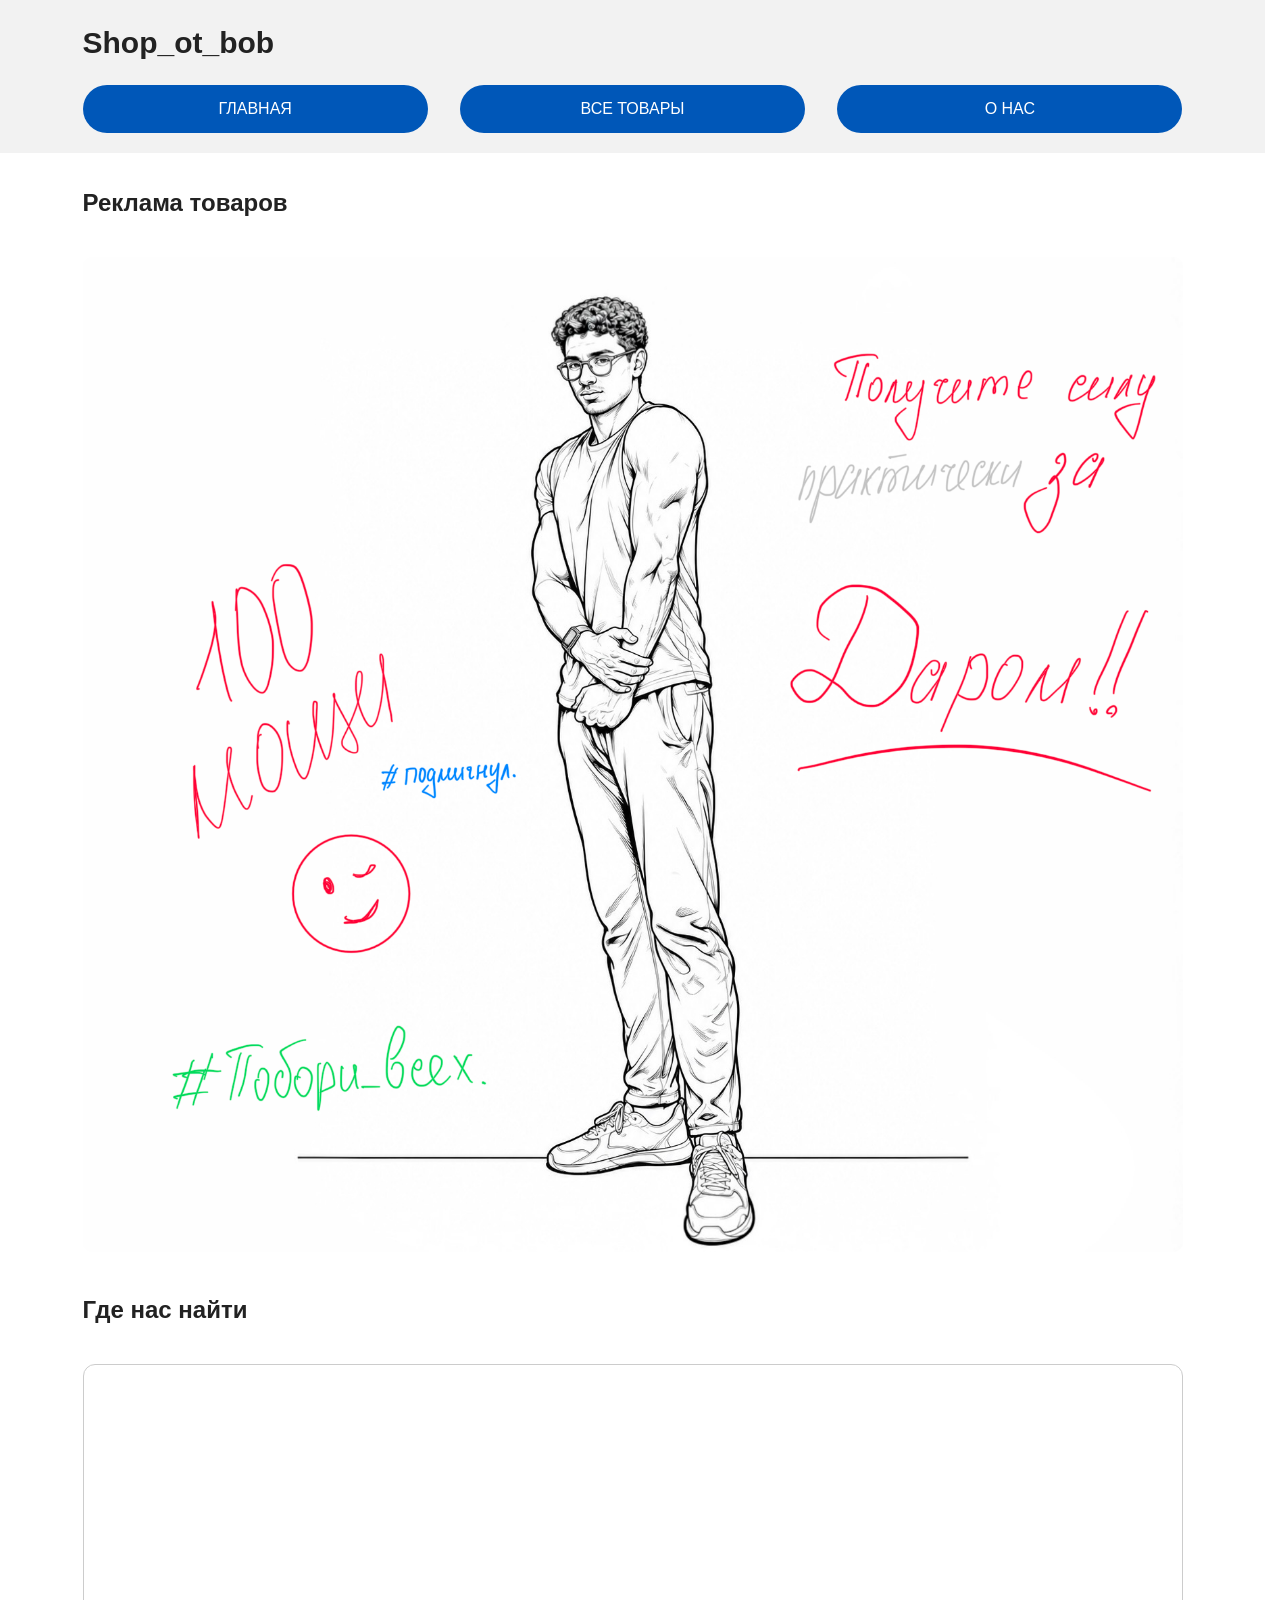
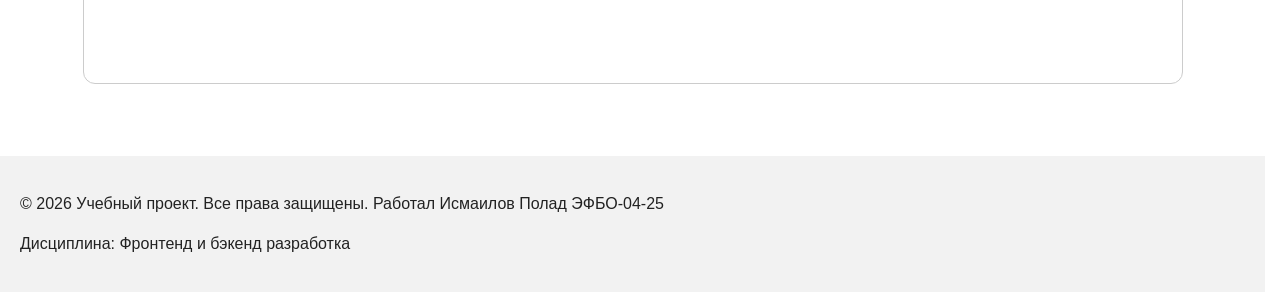
<file: index.html>
<!DOCTYPE html>
<html lang="ru">
<head>
  <meta charset="UTF-8">
  <meta name="viewport" content="width=device-width, initial-scale=1.0">
  <title>Учебный интернет-магазин</title>
  <link rel="icon" type="image/png" href="images/Ikonka.png">
  <link rel="stylesheet" href="css/style.css">
  <script src="js/main.js" defer></script>
</head>
<body>
<header>
  <div class="site-header">
    <a class="site-logo" href="index.html">Shop_ot_bob</a>

    <nav aria-label="Основная навигация">
      <ul class="site-nav__list">
        <li><a href="index.html">ГЛАВНАЯ</a></li>
        <li><a href="catalog.html">ВСЕ ТОВАРЫ</a></li>
        <li><a href="onas.html">О НАС</a></li>
      </ul>
    </nav>
  </div>
</header>

<main>

  <section class="section" id="popular">
    <h2>Реклама товаров</h2>
    <img
      class="product-card__image_PROZZI"
      src="images/PROZZI_2.png"
      alt="Реклама товаров"
    >

    </div>
  </section>


  <section class="section" id="map">
    <h2>Где нас найти</h2>
    <div class="map-container">
      <iframe src="https://yandex.ru/map-widget/v1/?um=constructor%3A89a524108dad21f16cf2f4a0d76adc41d935ef46cfc1c6afd9af5f4293ef12c2&amp;source=constructor" width="100%" height="311" frameborder="0"></iframe>
    </div>
  </section>
</main>


<footer id="contacts">
  <p>&copy; 2026 Учебный проект. Все права защищены. Работал Исмаилов Полад ЭФБО-04-25</p>
  <p>Дисциплина: Фронтенд и бэкенд разработка</p>
</footer>
<dialog class="order-dialog" id="order-dialog" aria-labelledby="order-dialog-title">
  <h2 id="order-dialog-title" tabindex="-1" autofocus>Оформление заявки</h2>

  <form class="order-form" id="order-form" action="#" method="post" novalidate>
    <input id="selected-product" name="selected-product" type="hidden">

    <div class="form-field">
      <label for="order-name">Имя</label>
      <input
        id="order-name"
        name="name"
        type="text"
        placeholder="Введите ваше имя"
        minlength="2"
        autocomplete="given-name"
        required
      >
    </div>

    <div class="form-field">
      <label for="order-email">E-mail</label>
      <input
        id="order-email"
        name="email"
        type="email"
        placeholder="example@mail.ru"
        autocomplete="email"
        required
      >
    </div>

    <div class="form-field">
      <label for="order-phone">Телефон</label>
      <input
        id="order-phone"
        name="phone"
        type="tel"
        inputmode="tel"
        placeholder="+7 (900) 000-00-00"
        pattern="^\+7 \(\d{3}\) \d{3}-\d{2}-\d{2}$"
        required
      >
      <small>Формат: +7 (900) 000-00-00</small>
    </div>

    <div class="form-field">
      <label for="order-date">Дата связи</label>
      <input
        id="order-date"
        name="date"
        type="date"
      >
    </div>

    <div class="form-field">
      <label for="order-topic">Тема заявки</label>
      <select id="order-topic" name="topic" required>
        <option value="">Выберите тему</option>
        <option value="product">Заказ товара</option>
        <option value="consultation">Консультация</option>
        <option value="delivery">Доставка</option>
      </select>
    </div>

    <div class="form-field">
      <label for="order-comment">Комментарий</label>
      <textarea
        id="order-comment"
        name="comment"
        rows="4"
        placeholder="Укажите дополнительную информацию"
      ></textarea>
    </div>

    <div class="form-field form-field--checkbox">
      <label for="order-agreement">
        <input
          id="order-agreement"
          name="agreement"
          type="checkbox"
          required
        >
        Я согласен на обработку данных
      </label>
    </div>

    <div class="form-actions">
      <button type="button" id="close-order-dialog">Закрыть</button>
      <button type="submit">Отправить заявку</button>
    </div>
  </form>
</dialog>

<p class="success-message" id="success-message" role="status" hidden>
  Форма успешно отправлена!
</p>
</body>
</html>
</file>
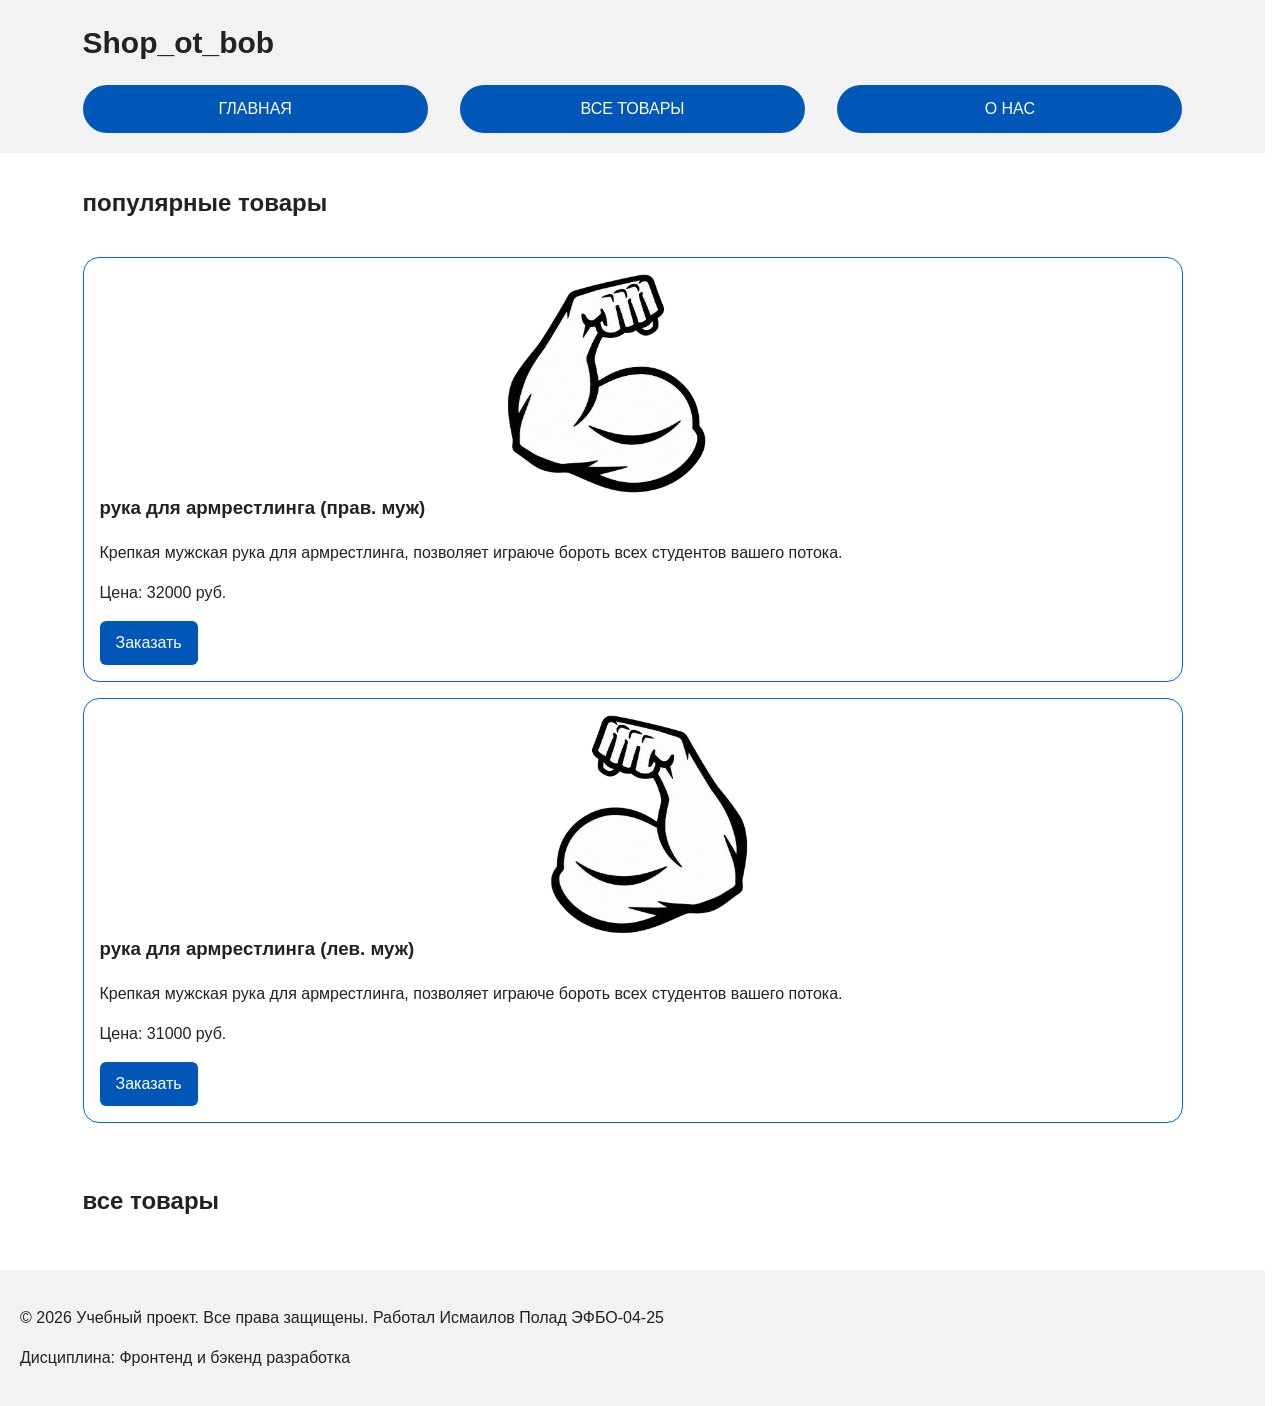
<file: catalog.html>
<!DOCTYPE html>
<html lang="ru">
<head>
    <meta charset="UTF-8">
    <meta name="viewport" content="width=device-width, initial-scale=1.0">
    <title>Каталог товаров</title>
    <link rel="icon" type="image/png" href="images/Ikonka.png">
    <link rel="stylesheet" href="css/style.css">
    <script src="js/main.js" defer></script>
</head>
<header>
  <div class="site-header">
    <a class="site-logo" href="index.html">Shop_ot_bob</a>

    <nav aria-label="Основная навигация">
      <ul class="site-nav__list">
        <li><a href="index.html">ГЛАВНАЯ</a></li>
        <li><a href="catalog.html">ВСЕ ТОВАРЫ</a></li>
        <li><a href="onas.html">О НАС</a></li>
      </ul>
    </nav>
  </div>
</header>


<main>
<section class="section" id="popular">
    <h2>популярные товары</h2>

    <article class="product-card">
        <img
            class="product-card__image"
            src="images/pravaya_ruka.png"
            alt="Правая рука для армрестлинга"
        >
        <h3>рука для армрестлинга (прав. муж)</h3>
        <p>Крепкая мужская рука для армрестлинга, позволяет играюче бороть всех студентов вашего потока.</p>
        <p>Цена: 32000 руб.</p>
        <button class="button product-card__button" type="button" data-product="Товар 1">
            Заказать
        </button>
    </article>

    <article class="product-card">
        <img
            class="product-card__image"
            src="images/levaya_ruka.png"
            alt="Левая рука для армрестлинга"
        >
        <h3>рука для армрестлинга (лев. муж)</h3>
        <p>Крепкая мужская рука для армрестлинга, позволяет играюче бороть всех студентов вашего потока.</p>
        <p>Цена: 31000 руб.</p>
        <button class="button product-card__button" type="button" data-product="Товар 2">
            Заказать
        </button>
    </article>
</section>



<details class="catalog-details">
    <summary>
        <h2>все товары</h2>
    </summary>
    <p>Ниже представлен полный каталог товаров.</p>

    <div class="product-list" id="all">

        <article class="product-card">
            <img
            class="product-card__image"
            src="images/pravaya_ruka.png"
            alt="Правая рука для армрестлинга"
        >
            <h3>рука для армрестлинга (прав. муж)</h3>
            <p>Крепкая мужская рука для армрестлинга, позволяет играюче бороть всех студентов вашего потока.</p>
            <p>Цена: 32000 руб.</p>
            <button class="button product-card__button" type="button" data-product="Товар 1">
                Заказать
            </button>
        </article>

        <article class="product-card">
            <img
            class="product-card__image"
            src="images/levaya_ruka.png"
            alt="Левая рука для армрестлинга"
        >
            <h3>рука для армрестлинга (лев. муж)</h3>
            <p>Крепкая мужская рука для армрестлинга, позволяет играюче бороть всех студентов вашего потока.</p>
            <p>Цена: 31000 руб.</p>
            <button class="button product-card__button" type="button" data-product="Товар 2">
                Заказать
            </button>
        </article>

        <article class="product-card">
            <img
            class="product-card__image"
            src="images/prav_zhenskaya_ruka.png"
            alt="Правая женская рука для армрестлинга"
        >
            <h3>рука для армрестлинга (прав. жен)</h3>
            <p>Крепкая женская рука для армрестлинга, позволяет играюче бороть всех студентов вашего потока.</p>
            <p>Цена: 21000 руб.</p>
            <button class="button product-card__button" type="button" data-product="Товар 3">
                Заказать
            </button>
        </article>

        <article class="product-card">
            <img
            class="product-card__image"
            src="images/lev_zhenskaya_ruka.png"
            alt="Левая женская рука для армрестлинга"
        >
            <h3>рука для армрестлинга (лев. жен)</h3>
            <p>Крепкая женская рука для армрестлинга, позволяет играюче бороть всех студентов вашего потока.</p>
            <p>Цена: 20500 руб.</p>
            <button class="button product-card__button" type="button" data-product="Товар 4">
                Заказать
            </button>
        </article>

        <article class="product-card">
            <img
            class="product-card__image"
            src="images/prav_ruka_kontur.png"
            alt="Правая рука не для армрестлинга"
        >
            <h3>рука мужская (прав. обычная)</h3>
            <p>Обычная мужская рука для выполнения бытовых задач,
            !!! не предназначена для армрестлинга !!!
            </p>
            <p>Цена: 10000 руб.</p>
            <button class="button product-card__button" type="button" data-product="Товар 5">
                Заказать
            </button>
        </article>

        <article class="product-card">
            <img
            class="product-card__image"
            src="images/lev_ruka_kontur.png"
            alt="Левая рука не для армрестлинга"
        >
            <h3>рука мужская (лев. обычная)</h3>
            <p>Обычная мужская рука для выполнения бытовых задач,
            !!! не предназначена для армрестлинга !!!
            </p>
            <p>Цена: 10000 руб.</p>
            <button class="button product-card__button" type="button" data-product="Товар 6">
                Заказать
            </button>
        </article>

        <article class="product-card">
            <img
            class="product-card__image"
            src="images/prav_tonkaya_zhenskaya_ruka.png"
            alt="Правая женская рука для армрестлинга"
        >
            <h3>рука женская (прав. обычная)</h3>
            <p>Обычная женская рука для выполнения бытовых задач,
            !!! не предназначена для армрестлинга !!!
            </p>
            <p>Цена: 9000 руб.</p>
            <button class="button product-card__button" type="button" data-product="Товар 7">
                Заказать
            </button>
        </article>

        <article class="product-card">
            <img
            class="product-card__image"
            src="images/lev_tonkaya_zhenskaya_ruka.png"
            alt="Левая женская рука для армрестлинга"
        >
            <h3>рука женская (лев. обычная)</h3>
            <p>Обычная женская рука для выполнения бытовых задач,
            !!! не предназначена для армрестлинга !!!
            </p>
            <p>Цена: 9000 руб.</p>
            <button class="button product-card__button" type="button" data-product="Товар 8">
                Заказать
            </button>
        </article>
    </div>
</details>

</main>



<footer id="contacts">
  <p>&copy; 2026 Учебный проект. Все права защищены. Работал Исмаилов Полад ЭФБО-04-25</p>
  <p>Дисциплина: Фронтенд и бэкенд разработка</p>
</footer>
<dialog class="order-dialog" id="order-dialog" aria-labelledby="order-dialog-title">
  <h2 id="order-dialog-title" tabindex="-1" autofocus>Оформление заявки</h2>

  <form class="order-form" id="order-form" action="#" method="post" novalidate>
    <input id="selected-product" name="selected-product" type="hidden">

    <div class="form-field">
      <label for="order-name">Имя</label>
      <input
        id="order-name"
        name="name"
        type="text"
        placeholder="Введите ваше имя"
        minlength="2"
        autocomplete="given-name"
        required
      >
    </div>

    <div class="form-field">
      <label for="order-email">E-mail</label>
      <input
        id="order-email"
        name="email"
        type="email"
        placeholder="example@mail.ru"
        autocomplete="email"
        required
      >
    </div>

    <div class="form-field">
      <label for="order-phone">Телефон</label>
      <input
        id="order-phone"
        name="phone"
        type="tel"
        inputmode="tel"
        placeholder="+7 (900) 000-00-00"
        pattern="^\+7 \(\d{3}\) \d{3}-\d{2}-\d{2}$"
        required
      >
      <small>Формат: +7 (900) 000-00-00</small>
    </div>

    <div class="form-field">
      <label for="order-date">Дата связи</label>
      <input
        id="order-date"
        name="date"
        type="date"
      >
    </div>

    <div class="form-field">
      <label for="order-topic">Тема заявки</label>
      <select id="order-topic" name="topic" required>
        <option value="">Выберите тему</option>
        <option value="product">Заказ товара</option>
        <option value="consultation">Консультация</option>
        <option value="delivery">Доставка</option>
      </select>
    </div>

    <div class="form-field">
      <label for="order-comment">Комментарий</label>
      <textarea
        id="order-comment"
        name="comment"
        rows="4"
        placeholder="Укажите дополнительную информацию"
      ></textarea>
    </div>

    <div class="form-field form-field--checkbox">
      <label for="order-agreement">
        <input
          id="order-agreement"
          name="agreement"
          type="checkbox"
          required
        >
        Я согласен на обработку данных
      </label>
    </div>

    <div class="form-actions">
      <button type="button" id="close-order-dialog">Закрыть</button>
      <button type="submit">Отправить заявку</button>
    </div>
  </form>
</dialog>

<p class="success-message" id="success-message" role="status" hidden>
  Форма успешно отправлена!
</p>
</body>
</html>
</file>
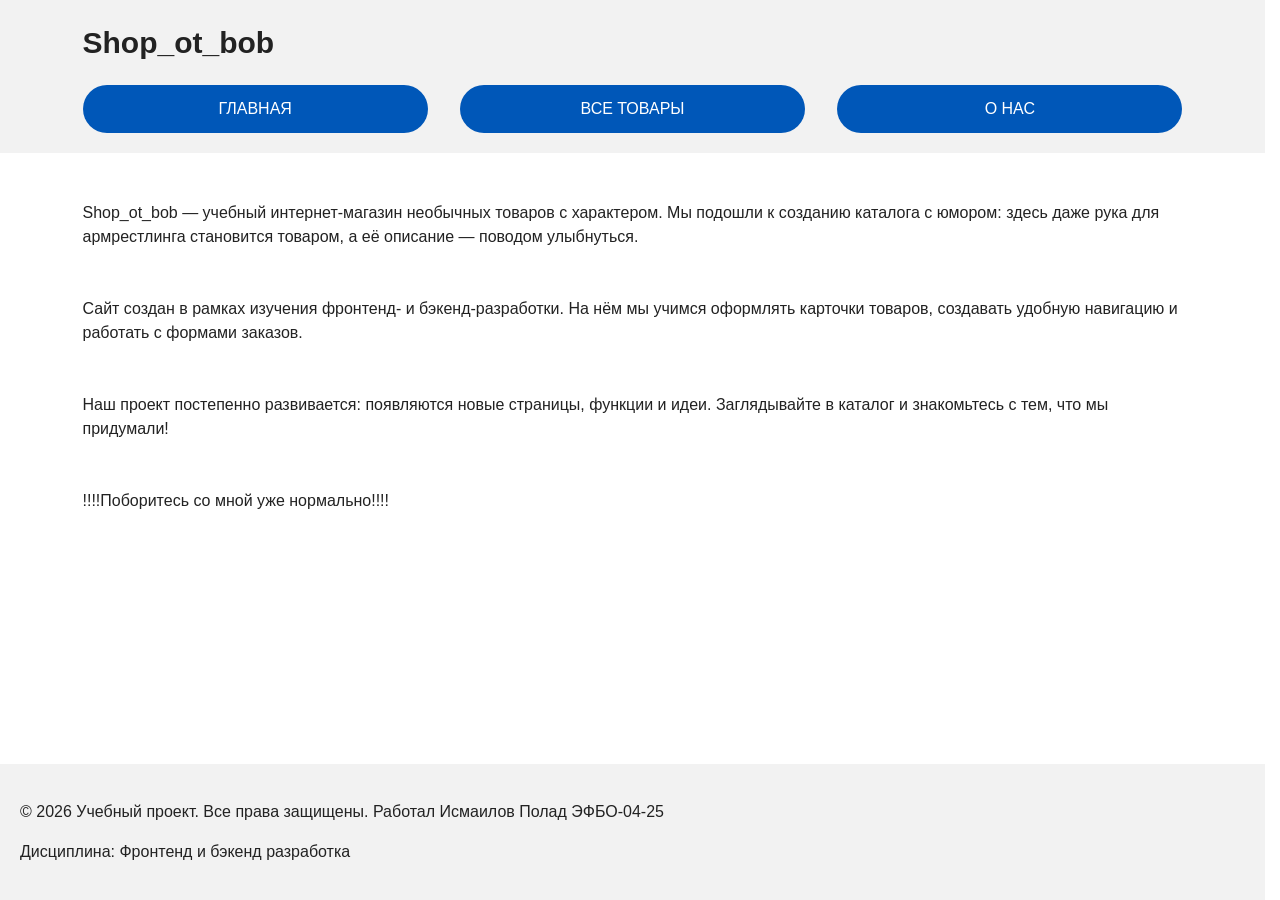
<file: onas.html>
<!DOCTYPE html>
<html lang="ru">
<head>
    <meta charset="UTF-8">
    <meta name="viewport" content="width=device-width, initial-scale=1.0">
    <title>Тут я вам вешаю лапшу на ушы</title>
    <link rel="icon" type="image/png" href="images/Ikonka.png">
    <link rel="stylesheet" href="css/style.css">
    <script src="js/main.js" defer></script>
</head>
<header>
  <div class="site-header">
    <a class="site-logo" href="index.html">Shop_ot_bob</a>

    <nav aria-label="Основная навигация">
      <ul class="site-nav__list">
        <li><a href="index.html">ГЛАВНАЯ</a></li>
        <li><a href="catalog.html">ВСЕ ТОВАРЫ</a></li>
        <li><a href="onas.html">О НАС</a></li>
      </ul>
    </nav>
  </div>
</header>

<main class="section" id="about">
  <p>
    Shop_ot_bob — учебный интернет-магазин необычных товаров с характером. Мы подошли к созданию каталога с юмором: здесь даже рука для армрестлинга становится товаром, а её описание — поводом улыбнуться.
  </p>
  <p>
    Сайт создан в рамках изучения фронтенд- и бэкенд-разработки. На нём мы учимся оформлять карточки товаров, создавать удобную навигацию и работать с формами заказов.
  </p>
  <p>
    Наш проект постепенно развивается: появляются новые страницы, функции и идеи. Заглядывайте в каталог и знакомьтесь с тем, что мы придумали!
  </p>
  <p>
    !!!!Поборитесь со мной уже нормально!!!!
  </p>
</main>

<footer id="contacts">
  <p>&copy; 2026 Учебный проект. Все права защищены. Работал Исмаилов Полад ЭФБО-04-25</p>
  <p>Дисциплина: Фронтенд и бэкенд разработка</p>
</footer>
<dialog class="order-dialog" id="order-dialog" aria-labelledby="order-dialog-title">
  <h2 id="order-dialog-title" tabindex="-1" autofocus>Оформление заявки</h2>

  <form class="order-form" id="order-form" action="#" method="post" novalidate>
    <input id="selected-product" name="selected-product" type="hidden">

    <div class="form-field">
      <label for="order-name">Имя</label>
      <input
        id="order-name"
        name="name"
        type="text"
        placeholder="Введите ваше имя"
        minlength="2"
        autocomplete="given-name"
        required
      >
    </div>

    <div class="form-field">
      <label for="order-email">E-mail</label>
      <input
        id="order-email"
        name="email"
        type="email"
        placeholder="example@mail.ru"
        autocomplete="email"
        required
      >
    </div>

    <div class="form-field">
      <label for="order-phone">Телефон</label>
      <input
        id="order-phone"
        name="phone"
        type="tel"
        inputmode="tel"
        placeholder="+7 (900) 000-00-00"
        pattern="^\+7 \(\d{3}\) \d{3}-\d{2}-\d{2}$"
        required
      >
      <small>Формат: +7 (900) 000-00-00</small>
    </div>

    <div class="form-field">
      <label for="order-date">Дата связи</label>
      <input
        id="order-date"
        name="date"
        type="date"
      >
    </div>

    <div class="form-field">
      <label for="order-topic">Тема заявки</label>
      <select id="order-topic" name="topic" required>
        <option value="">Выберите тему</option>
        <option value="product">Заказ товара</option>
        <option value="consultation">Консультация</option>
        <option value="delivery">Доставка</option>
      </select>
    </div>

    <div class="form-field">
      <label for="order-comment">Комментарий</label>
      <textarea
        id="order-comment"
        name="comment"
        rows="4"
        placeholder="Укажите дополнительную информацию"
      ></textarea>
    </div>

    <div class="form-field form-field--checkbox">
      <label for="order-agreement">
        <input
          id="order-agreement"
          name="agreement"
          type="checkbox"
          required
        >
        Я согласен на обработку данных
      </label>
    </div>

    <div class="form-actions">
      <button type="button" id="close-order-dialog">Закрыть</button>
      <button type="submit">Отправить заявку</button>
    </div>
  </form>
</dialog>

<p class="success-message" id="success-message" role="status" hidden>
  Форма успешно отправлена!
</p>
</body>
</html>
</file>
<file: css/style.css>
/* ===============================
   1. Переменные проекта
   =============================== */
:root {
  /* Основные цвета проекта */
  --color-bg: #ffffff;
  --color-text: #222222;
  --color-muted: #666666;
  --color-primary: #0057b8;
  --color-primary-dark: #003f86;
  --color-border: #dddddd;
  --color-surface: #f7f7f7;
  --color-surface-accent: #eef5ff;
  --color-danger: #b00020;
  --color-success: #168a2f;
  --color-success-bg: #eefaf0;
  --color-white: #ffffff;

  /* Отступы */
  --space-xs: 4px;
  --space-sm: 8px;
  --space-md: 16px;
  --space-lg: 24px;
  --space-xl: 32px;

  /* Скругления */
  --radius-sm: 6px;
  --radius-md: 8px;
  --radius-lg: 12px;

  /* Размеры */
  --container-width: 1100px;
}
/* ===============================
   2. Базовые стили
   =============================== */

   /*
  Универсальное правило для всех элементов.
  border-box делает расчёт размеров более понятным:
  width включает content, padding и border.
*/
* {
  box-sizing: border-box;
}


html {
  scrollbar-gutter: stable;
}

/*
  Убираем стандартный внешний отступ браузера у body.
  Без этого вокруг страницы может появиться белая рамка.
*/
body {
  min-height: 100vh;
  display: flex;
  flex-direction: column;

  margin: 0;
  font-family: Arial, sans-serif;
  line-height: 1.5;
  color: var(--color-text);
  background-color: var(--color-bg);
}

/*
  Задаём внутренние отступы для основных областей страницы.
  Это делает содержимое визуально отделённым от краёв окна браузера.
*/
header,
main,
footer {
  padding: 20px;
}

/*
  Оформляем шапку страницы.
  Пока используется простой светло-серый фон.
*/
header {
  background-color: #f2f2f2;
  padding: 20px;
}

/*
  Оформляем подвал страницы тем же фоном,
  чтобы визуально отделить его от основного содержимого.
*/
footer {
  margin-top: auto;
  background-color: #f2f2f2;
  padding: 20px;
}

/*
  Ограничиваем ширину содержимого шапки,
  чтобы оно не растягивалось слишком сильно на широких экранах.
*/
.site-header {
  max-width: 1100px;
  margin: 0 auto;
  padding: 0;
}

main {
  width: 100%;
  max-width: 1140px;
  margin: 0 auto;
  padding: 32px 20px;
}

/*
  Оформляем текстовый логотип.
*/
.site-logo {
  font-weight: bold;
  text-decoration: none;
  font-size: 30px;
  color: #222222;
}

/*
  Убираем стандартные отступы и маркеры списка навигации.
*/
.site-nav__list {
  justify-content: space-between;
  display: flex;
  flex-wrap: wrap;
  gap: 16px 32px;
  margin: 20px 0 0;
  padding: 0;
  list-style: none;
}
/*
  Добавляем расстояние между пунктами меню.
*/
.site-nav__list li {
  flex: 1;
  margin: 0;
}


/* ===============================
   3. Общие элементы интерфейса
   =============================== */
/*
  Оформляем ссылки меню.
*/
.site-nav__list a {
  display: flex;
  align-items: center;
  justify-content: center;
  min-height: 48px;
  padding: 12px 20px;
  border-radius: 24px;
  background-color: #0057b8;
  color: #ffffff;
  text-decoration: none;
}

/*
  При наведении мыши подчёркиваем ссылку.
  Подробно состояния интерфейса будут рассмотрены в практической работе 1.7.
*/
.site-nav__list a:hover {
  background-color: #003f86;
  text-decoration: none;
}
/* ===============================
   4. Компоненты страницы
   =============================== */
/*
  Hero-блок — первый крупный блок страницы.
  Он визуально отделяется от остальных разделов фоном и отступами.
*/
.hero {
  max-width: 1100px;
  margin: 0 auto 32px;
  padding: 32px 20px;
  background-color: #eef5ff;
  border-radius: 12px;
}

/*
  Общий класс для разделов страницы.
*/
.section {
  display: flex;
  flex-wrap: wrap;
  gap: 16px;
}

/*
  Убираем лишний верхний отступ у заголовков разделов.
*/
.section h2 {
  width: 100%;
}


.map-container {
  width: 100%;
  border: 1px solid #cccccc;
  border-radius: 12px;
  overflow: hidden;
}

/*
  Карточка товара — самостоятельный блок.
  На следующих занятиях карточки будут доработаны и выстроены в сетку.
*/
.product-card {
  gap: 16px;
  width: 100%;
  padding: 16px;
  border: 1px solid #0069f1;
  border-radius: 16px;
  background-color: #ffffff;
}

.product-card__image {
  display: block;
  width: 100%;
  height: 220px;
  object-fit: contain;
  border-radius: 10px;
}

.product-card__image_PROZZI {
  display: block;
  width: 100%;
  height: auto;
  border-radius: 10px;
}

.section {
  margin-bottom: 40px;
}

.section h2 {
  margin: 0 0 20px;
}

.product-list {
  display: grid;
  grid-template-columns: repeat(2, minmax(0, 1fr));
  gap: 24px;
  width: 100%;
  padding: 0;
}

/*
  Убираем лишний верхний отступ у заголовка карточки.
*/
.product-card h3 {
  margin-top: 0;
}

/*
  Пока это обычная ссылка, но визуально она оформляется как кнопка.
*/
.button {
  display: inline-block;
  padding: 10px 16px;
  color: #ffffff;
  background-color: #0057b8;
  text-decoration: none;
  border-radius: 6px;
}

/*
  Простое состояние наведения для кнопки.
*/
.button:hover {
  background-color: #003f86;
}

/*
  Дополнительный информационный блок.
*/
.aside-info {
  max-width: 1100px;
  margin: 0 auto 32px;
  padding: 16px;
  border-left: 4px solid #0057b8;
  background-color: #f7f7f7;
}

/* ===============================
   5. Форма и модальное окно
   =============================== */
/*
  Модальное окно.
  Элемент dialog сам умеет открываться поверх страницы.
*/
.order-dialog {
  width: min(100% - 32px, 560px);
  padding: 24px;
  border: none;
  border-radius: 12px;
}

/*
  Затемнение фона за модальным окном.
*/
.order-dialog::backdrop {
  background-color: rgba(0, 0, 0, 0.5);
}

/*
  Поле формы.
  Каждый блок получает нижний отступ.
*/
.form-field {
  margin-bottom: 16px;
}

/*
  Подпись поля.
*/
.form-field label {
  display: block;
  margin-bottom: 6px;
}

/*
  Основные поля формы.
*/
.form-field input,
.form-field select,
.form-field textarea {
  width: 100%;
  padding: 10px 12px;
  border: 1px solid #cccccc;
  border-radius: 6px;
  font: inherit;
}

/*
  Checkbox не должен занимать всю ширину.
*/
.form-field input[type="checkbox"] {
  width: auto;
}

/*
  Подсказка под полем телефона.
*/
.form-field small {
  display: block;
  margin-top: 4px;
  color: #666666;
}

/*
  Видимый фокус для клавиатурной навигации.
*/
.form-field input:focus-visible,
.form-field select:focus-visible,
.form-field textarea:focus-visible,
.form-actions button:focus-visible {
  outline: 2px solid #0057b8;
  outline-offset: 2px;
}

/*
  Подсветка ошибочных полей.
  Атрибут aria-invalid будет добавляться через JavaScript.
*/
.form-field [aria-invalid="true"] {
  border-color: #b00020;
}

/*
  Кнопки формы.
*/
.form-actions {
  display: flex;
  gap: 12px;
  margin-top: 20px;
}

/*
  Сообщение об успешной отправке.
*/
.success-message {
  max-width: 1100px;
  margin: 24px auto;
  padding: 16px;
  border-left: 4px solid #168a2f;
  background-color: #eefaf0;
}

/* Кнопки используют шрифт страницы и видимый указатель. */
button {
  font: inherit;
  cursor: pointer;
}

button.button {
  border: none;
}

.product-card__button:focus-visible {
  outline: 2px solid #0057b8;
  outline-offset: 2px;
}


/*Сворачивающийся каталог*/
.catalog-details summary {
  display: flex;
  align-items: center;
  gap: 8px;
  cursor: pointer;
}

.about {
  width: 100%;
  padding: 40px 20px;
}

.about p {
  margin: 0 0 20px;
  line-height: 1.7;
}

.about p:last-child {
  margin-bottom: 0;
}
</file>
